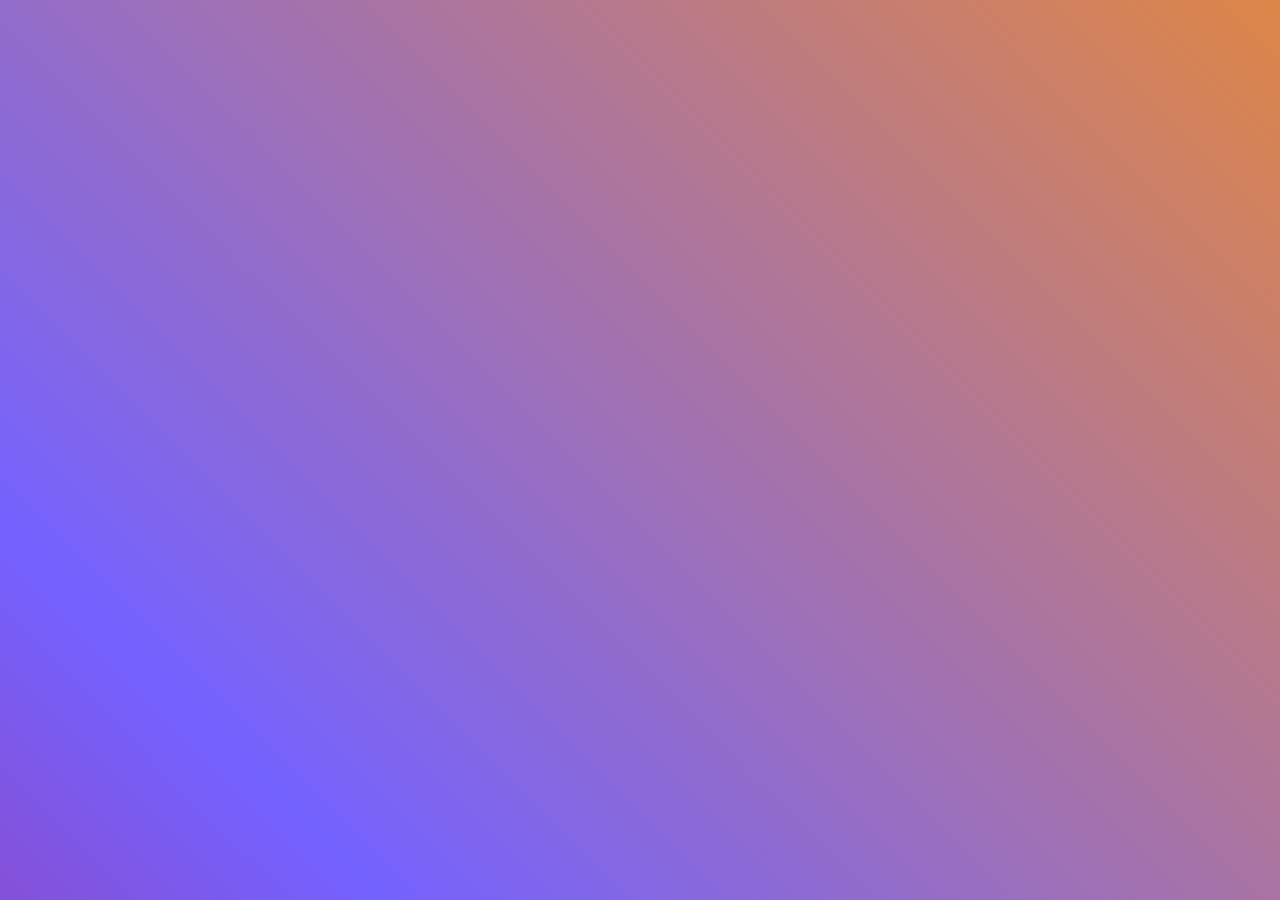
<file: Animated_Gradient_Background/index.html>
<!DOCTYPE html>
<html lang="en">
  <head>
    <meta charset="UTF-8" />
    <meta http-equiv="X-UA-Compatible" content="IE=edge" />
    <meta name="viewport" content="width=device-width, initial-scale=1.0" />
    <title>Animated Gradient Background</title>
    <link rel="stylesheet" href="style.css" />
  </head>
  <body>
    <div class="container"></div>
  </body>
</html>
</file>
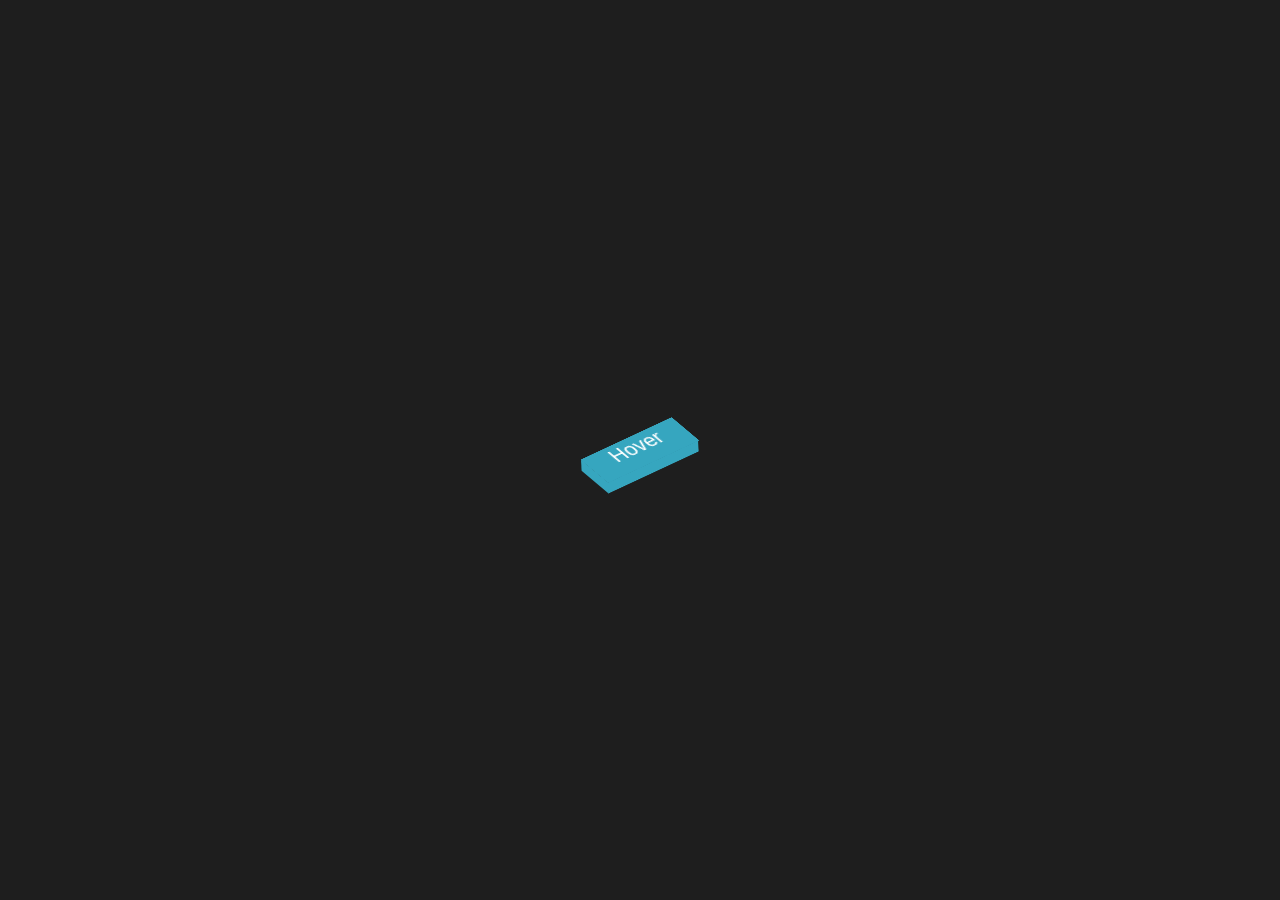
<file: Button_3D/index.html>
<!DOCTYPE html>
<html lang="en">
  <head>
    <meta charset="UTF-8" />
    <meta http-equiv="X-UA-Compatible" content="IE=edge" />
    <meta name="viewport" content="width=device-width, initial-scale=1.0" />

    <link rel="stylesheet" href="style.css" />

    <title>3D Button</title>
  </head>
  <body>
    <button>
      <span></span>
      <span></span>
      <span></span>
      <span></span>
      <span> <p>Hover</p></span>
    </button>
  </body>
</html>
</file>
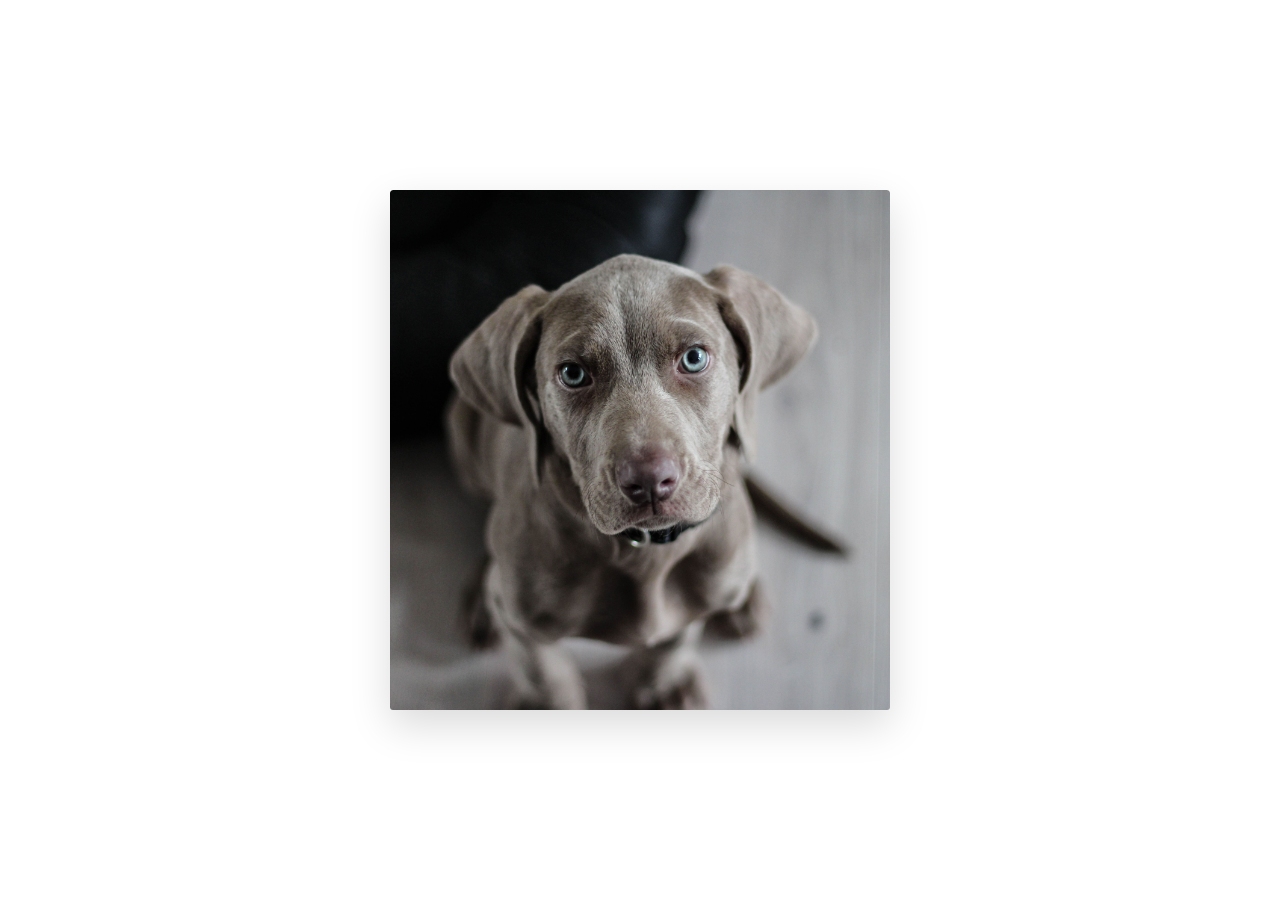
<file: Rotating_Card/index.html>
<!DOCTYPE html>
<html lang="en">
  <head>
    <meta charset="UTF-8" />
    <meta http-equiv="X-UA-Compatible" content="IE=edge" />
    <meta name="viewport" content="width=device-width, initial-scale=1.0" />

    <link rel="stylesheet" href="style.css" />

    <title>Rotating Card</title>
  </head>
  <body>
    <div class="card">
      <div class="card__side card__side--front">
        <div class="card__picture card__picture--1">
          &nbsp;
          <!--Empty-->
        </div>
      </div>
      <div class="card__side card__side--back">
        <div class="card__picture card__picture--2">
          &nbsp;
          <!--Empty-->
        </div>
      </div>
    </div>
  </body>
</html>
</file>
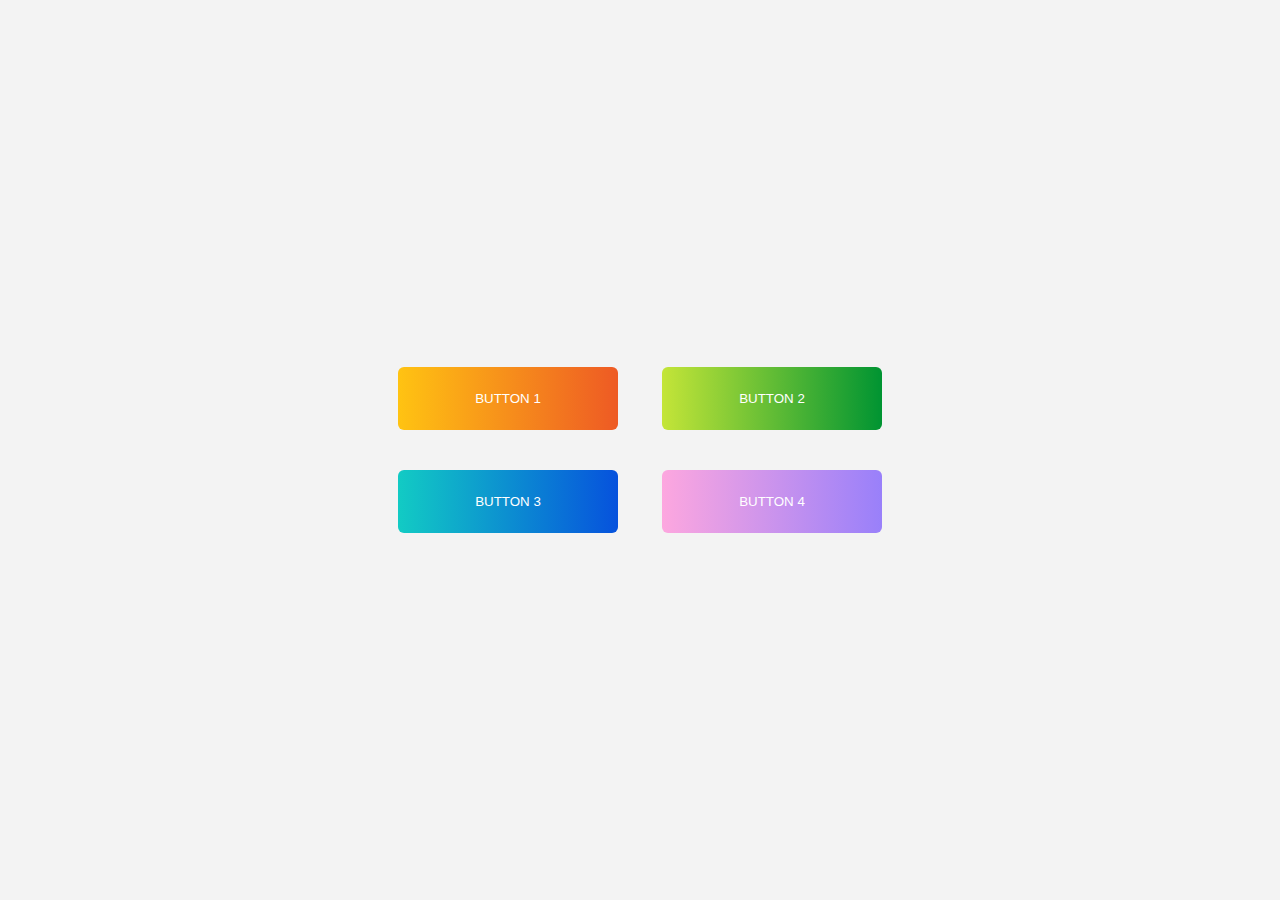
<file: Animated_Gradient_Buttons/button_1.html>
<!DOCTYPE html>
<html lang="en">
  <head>
    <meta charset="UTF-8" />
    <meta http-equiv="X-UA-Compatible" content="IE=edge" />
    <meta name="viewport" content="width=device-width, initial-scale=1.0" />
    <link rel="stylesheet" href="css/button_1.css" />
    <title>Animated Gradient Buttons</title>
  </head>
  <body>
    <div class="container">
      <button class="btn btn-1">Button 1</button>
      <button class="btn btn-2">Button 2</button>
      <button class="btn btn-3">Button 3</button>
      <button class="btn btn-4">Button 4</button>
    </div>
  </body>
</html>
</file>
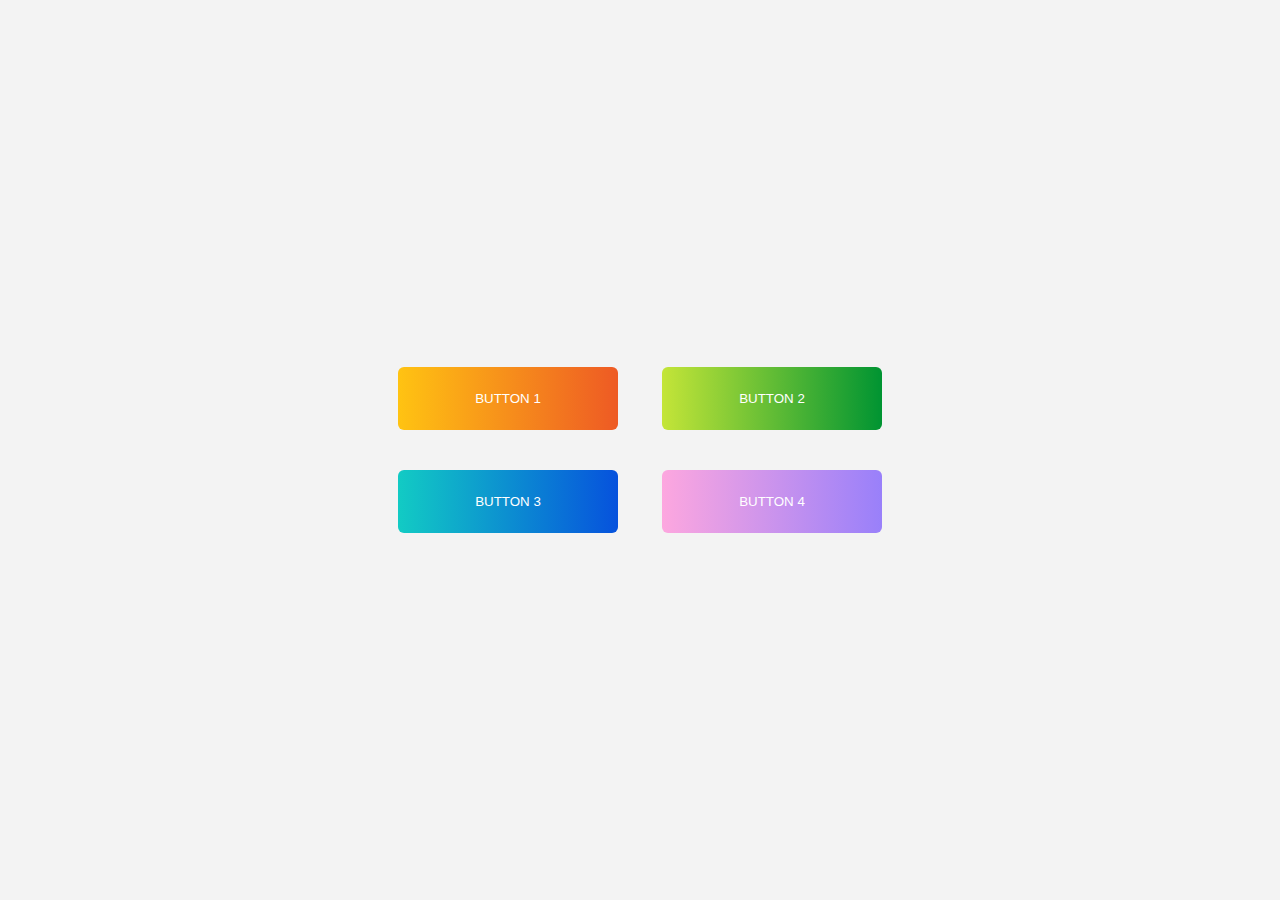
<file: Animated_Gradient_Buttons/button_2.html>
<!DOCTYPE html>
<html lang="en">
  <head>
    <meta charset="UTF-8" />
    <meta http-equiv="X-UA-Compatible" content="IE=edge" />
    <meta name="viewport" content="width=device-width, initial-scale=1.0" />
    <link rel="stylesheet" href="css/button_2.css" />
    <title>Animated Gradient Buttons 2</title>
  </head>
  <body>
    <div class="container">
      <button class="btn btn-1">Button 1</button>
      <button class="btn btn-2">Button 2</button>
      <button class="btn btn-3">Button 3</button>
      <button class="btn btn-4">Button 4</button>
    </div>
  </body>
</html>
</file>
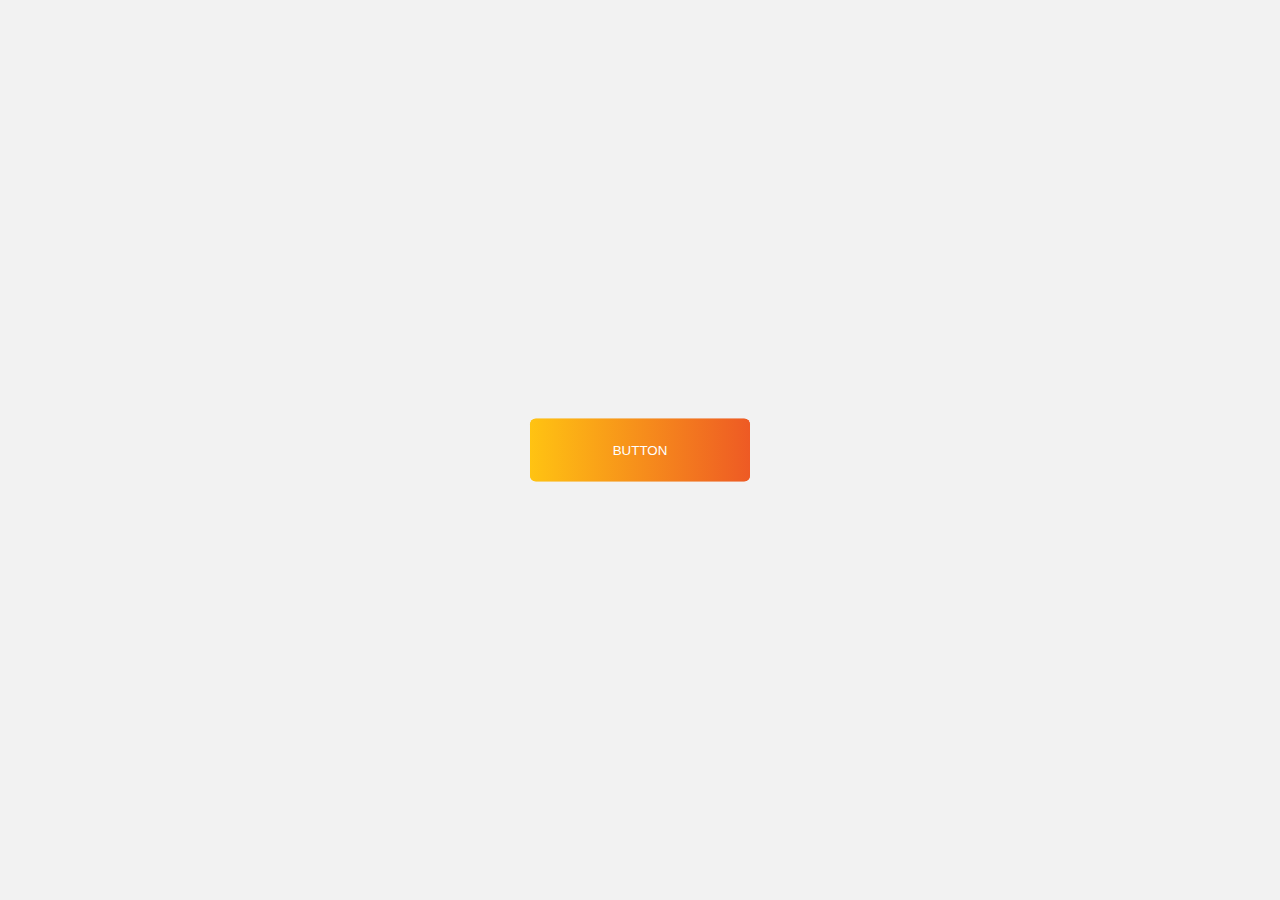
<file: Animated_Gradient_Buttons/button_3.html>
<!DOCTYPE html>
<html lang="en">
  <head>
    <meta charset="UTF-8" />
    <meta http-equiv="X-UA-Compatible" content="IE=edge" />
    <meta name="viewport" content="width=device-width, initial-scale=1.0" />
    <link rel="stylesheet" href="css/button_3.css" />
    <title>Animated Gradient Buttons 3</title>
  </head>
  <body>
    <div class="container">
      <button class="btn btn--1 btn--animated">Button</button>
    </div>
  </body>
</html>
</file>
<file: Animated_Gradient_Background/style.css>
*,
*::after,
*::before {
  margin: 0;
  padding: 0;
  box-sizing: border-box;
}

.container {
  height: 100vh;
  width: 100%;
  background: linear-gradient(45deg, #d2001a, #7462ff, #f48e21, #23d5ab);
  background-size: 300% 300%;
  animation: color 12s ease-in-out infinite;
}

@keyframes color {
  0% {
    background-position: 0 50%;
  }

  50% {
    background-position: 100% 50%;
  }

  100% {
    background-position: 0 50%;
  }
}
</file>
<file: Button_3D/style.css>
*,
*::after,
*::before {
  margin: 0;
  padding: 0;
  box-sizing: border-box;
}

/** BUTTON */

body {
  display: flex;
  justify-content: center;
  align-items: center;
  width: 100%;
  height: 100vh;
  background: #1e1e1e;
  font-family: sans-serif;
}

button {
  position: relative;
  transform: rotate(-25deg) skew(25deg);
  transform-style: preserve-3d;
  width: 100px;
  height: 32px;
  border: none;
  background: transparent;
}

button::before {
  content: "";
  position: absolute;
  bottom: -10px;
  left: -5px;
  width: 100%;
  height: 10px;
  background: #36a6bf;
  transform: skewX(-41deg);
}

button::after {
  content: "";
  position: absolute;
  top: 5px;
  left: -9px;
  width: 9px;
  height: 100%;
  background: #36a6bf;
  transform: skewY(-49deg);
}

button p {
  font-size: 20px;
}

/** SPAN*/

button span {
  position: absolute;
  top: 0;
  left: 0;
  width: 100%;
  height: 100%;
  background: #36a6bf;
  color: #fff;
  font-size: 25px;
  transition: 1.1s ease-out;
}

button:hover span {
  z-index: 1000;
  transition: 0.3s;
  color: #fff;
}

button:hover span:nth-child(5) {
  transform: translate(40px, -40px);
  opacity: 1;
}

button:hover span:nth-child(4) {
  transform: translate(30px, -30px);
  opacity: 0.8;
}

button:hover span:nth-child(3) {
  transform: translate(20px, -20px);
  opacity: 0.6;
}

button:hover span:nth-child(2) {
  transform: translate(10px, -10px);
  opacity: 0.4;
}

button:hover span:nth-child(1) {
  transform: translate(0, 0);
  opacity: 0.2;
}

button:nth-child(1):hover span {
  background: #8035f0;
}
</file>
<file: Rotating_Card/style.css>
*,
*::before,
*::after {
  margin: 0;
  padding: 0;
  box-sizing: border-box;
}

html {
  font-size: 62.5%;
}

body {
  display: flex;
  justify-content: center;
  align-items: center;
  width: 100%;
  height: 100vh;
}

.card {
  perspective: 150rem;
  -moz-perspective: 150rem;
  position: relative;
  height: 52rem;
  width: 50rem;
}

.card__side {
  height: 52rem;
  transition: all 0.8s ease;
  position: absolute;
  top: 0;
  left: 0;
  width: 100%;
  backface-visibility: hidden;
  border-radius: 0.3rem;
  overflow: hidden;
  box-shadow: 0 1.5rem 4rem rgba(0, 0, 0, 0.15);
}

.card__side--front {
  background-color: white;
}

.card__side--back {
  transform: rotateY(180deg);
}

.card:hover .card__side--front {
  transform: rotateY(-180deg);
}

.card:hover .card__side--back {
  transform: rotateY(0deg);
}

.card__picture {
  background-size: cover;
  background-position: center;
  height: 100%;
  width: auto;
  background-blend-mode: overlay;
  border-top-left-radius: 0.3rem;
  border-top-right-radius: 0.3rem;
}

.card__picture--1 {
  background-image: url(img/weimaraner-1381186-min.jpg);
}

.card__picture--2 {
  background-image: url(img/portrait-3204843-min.jpg);
}
</file>
<file: Animated_Gradient_Buttons/css/button_1.css>
*,
*::after,
*::before {
  margin: 0;
  padding: 0;
  box-sizing: border-box;
}

body {
  background-color: #f3f3f3;
}

.container {
  position: absolute;
  left: 50%;
  top: 50%;
  transform: translate(-50%, -50%);
  text-align: center;
}

.btn {
  border: none;
  margin: 20px 20px;
  padding: 24px 24px;
  width: 220px;
  font-family: "montserrat", sans-serif;
  text-transform: uppercase;
  border-radius: 6px;
  cursor: pointer;
  color: #fff;
  background-size: 200%;

  /*
  * transition-property
  * transition-duration
  * transition-timing-function
  * transition-delay
  */
  transition: background-position 0.5s ease-in-out;
}

.btn-1 {
  background-image: linear-gradient(to left, #ffc312, #ee5a24, #ffc312);
}

.btn-2 {
  background-image: linear-gradient(to left, #c4e538, #009432, #c4e538);
}

.btn-3 {
  background-image: linear-gradient(to left, #12cbc4, #0652dd, #12cbc4);
}

.btn-4 {
  background-image: linear-gradient(to left, #fda7df, #9980fa, #fda7df);
}

.btn:hover {
  background-position: right;
}
</file>
<file: Animated_Gradient_Buttons/css/button_2.css>
*,
*::after,
*::before {
  margin: 0;
  padding: 0;
  box-sizing: border-box;
}

body {
  background-color: #f3f3f3;
}

.container {
  position: absolute;
  left: 50%;
  top: 50%;
  transform: translate(-50%, -50%);
  text-align: center;
}

.btn {
  border: none;
  margin: 20px 20px;
  padding: 24px 24px;
  width: 220px;
  font-family: "montserrat", sans-serif;
  text-transform: uppercase;
  border-radius: 6px;
  cursor: pointer;
  color: #fff;
  background-size: 200%;

  /*
  * transition-property
  * transition-duration
  * transition-timing-function
  * transition-delay
  */
  animation: color 12s ease-in-out infinite;
}

.btn-1 {
  background-image: linear-gradient(to left, #ffc312, #ee5a24, #ffc312);
}

.btn-2 {
  background-image: linear-gradient(to left, #c4e538, #009432, #c4e538);
}

.btn-3 {
  background-image: linear-gradient(to left, #12cbc4, #0652dd, #12cbc4);
}

.btn-4 {
  background-image: linear-gradient(to left, #fda7df, #9980fa, #fda7df);
}

@keyframes color {
  0% {
    background-position: 0 50%;
  }

  50% {
    background-position: 100% 50%;
  }

  100% {
    background-position: 0 50%;
  }
}
</file>
<file: Animated_Gradient_Buttons/css/button_3.css>
*,
*::after,
*::before {
  margin: 0;
  padding: 0;
  box-sizing: border-box;
}

body {
  background-color: #f2f2f2;
}

.container {
  position: absolute;
  left: 50%;
  top: 50%;
  transform: translate(-50%, -50%);
  text-align: center;
}

.btn {
  border: none;
  padding: 24px 24px;
  width: 220px;
  font-family: "montserrat", sans-serif;
  text-transform: uppercase;
  border-radius: 6px;
  cursor: pointer;
  color: #fff;

  /*
  * transition-property 
  * transition-duration
  * transition-timing-function
  * transition-delay
  */
  transition: all 0.2s;
}

.btn--1 {
  background-image: linear-gradient(to right, #ffc312, #ee5a24);
}

.btn:hover {
  transform: translateY(-0.3rem); /*MOVES UP*/
  box-shadow: 0 1rem 2rem rgba(#000, 0.2);
}

.btn:focus {
  outline: none;
  transform: translateY(-0.3rem);
  box-shadow: 0 0.5rem 1rem rgba(#000, 0.2);
}

/*AFTER PSEUDO ELEMENT*/
.btn::after {
  content: "";
  display: inline-block;
  width: 100%;
  height: 100%;
  border-radius: 6px;
  background: linear-gradient(to right, #ffc312, #ee5a24);
  position: absolute;
  top: 0;
  left: 0;
  z-index: -1;
  /*
  * transition-property 
  * transition-duration
  * transition-timing-function
  * transition-delay
  */
  transition: all 0.4s;
}

.btn:hover::after {
  transform: scaleX(1.2) scaleY(1.4);
  opacity: 0;
}

/*ANIMATION*/
.btn--animated {
  animation: moveInBottom 0.5s ease-out 0.75s;
  animation-fill-mode: backwards; /*Applies before the animation starts*/
}

@keyframes moveInBottom {
  0% {
    opacity: 0;
    transform: translateY(3rem);
  }

  100% {
    opacity: 1;
    transform: translateY(0);
  }
}
</file>
